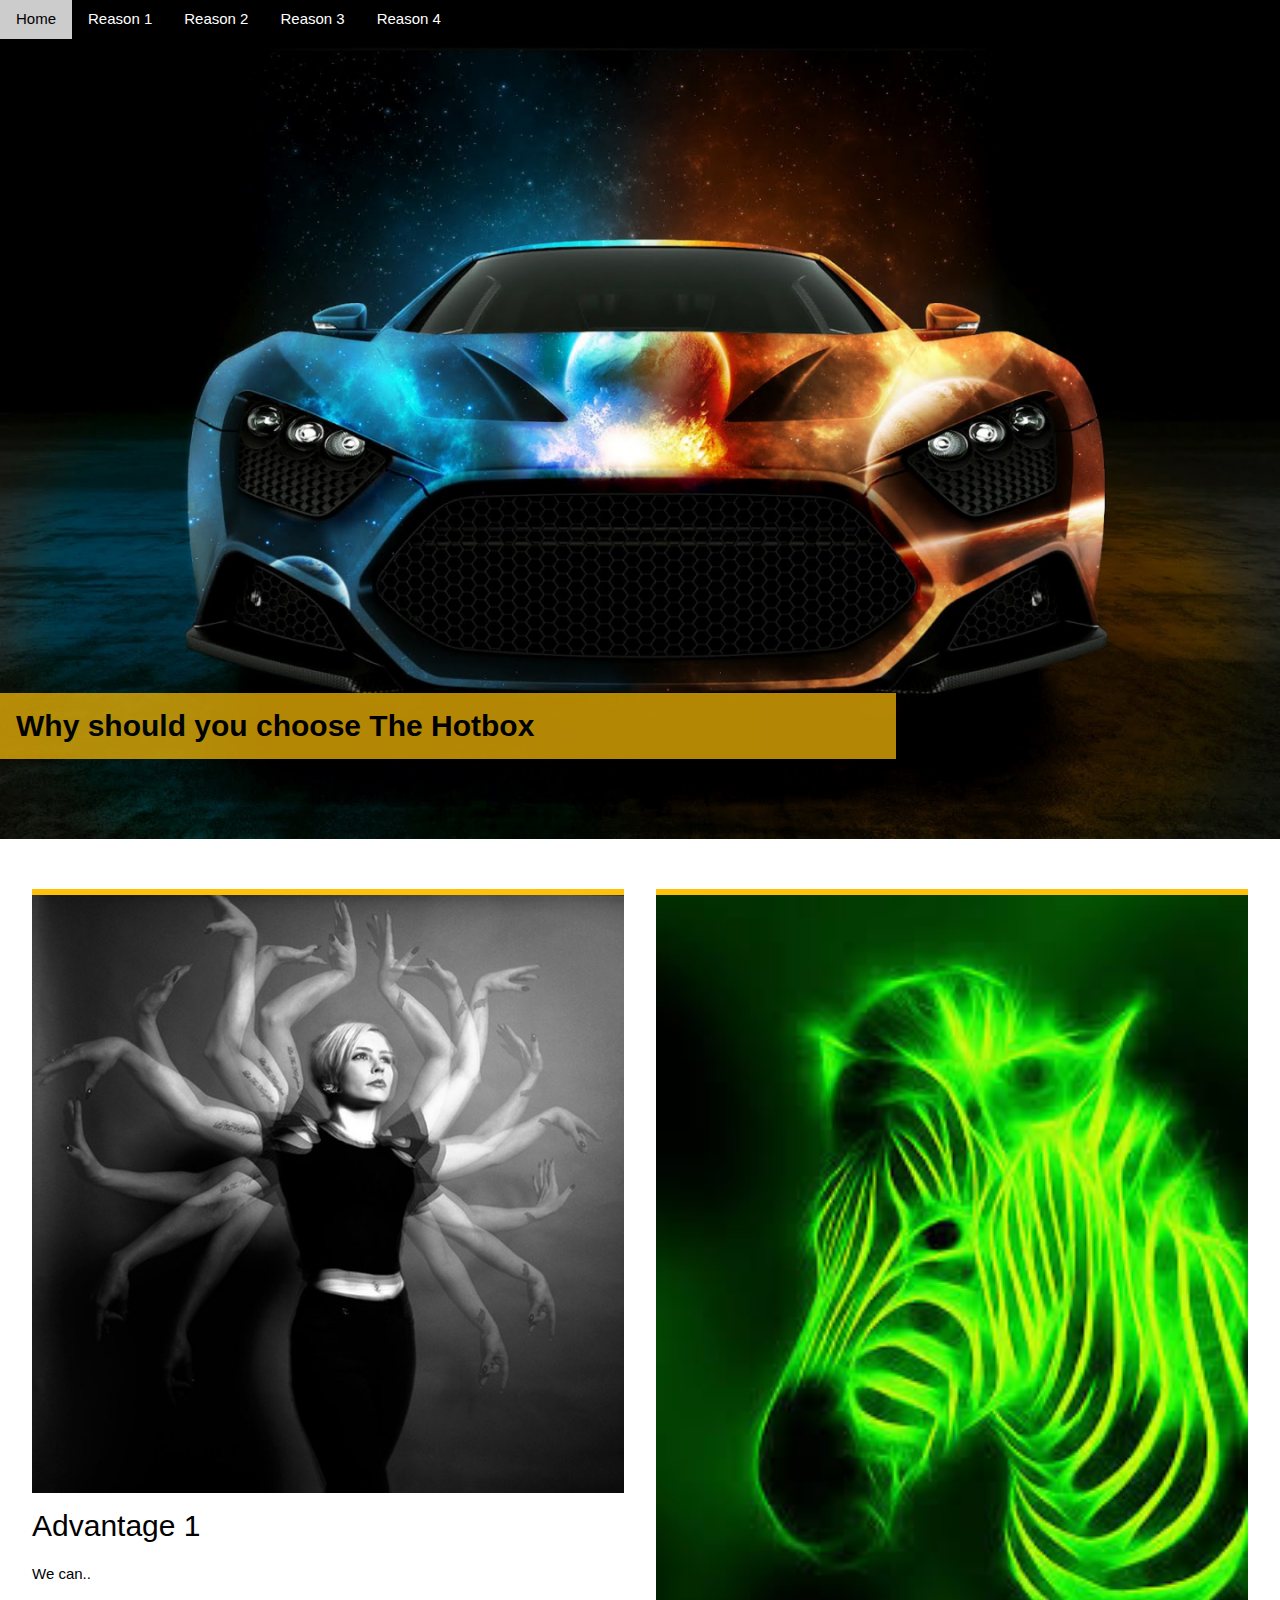
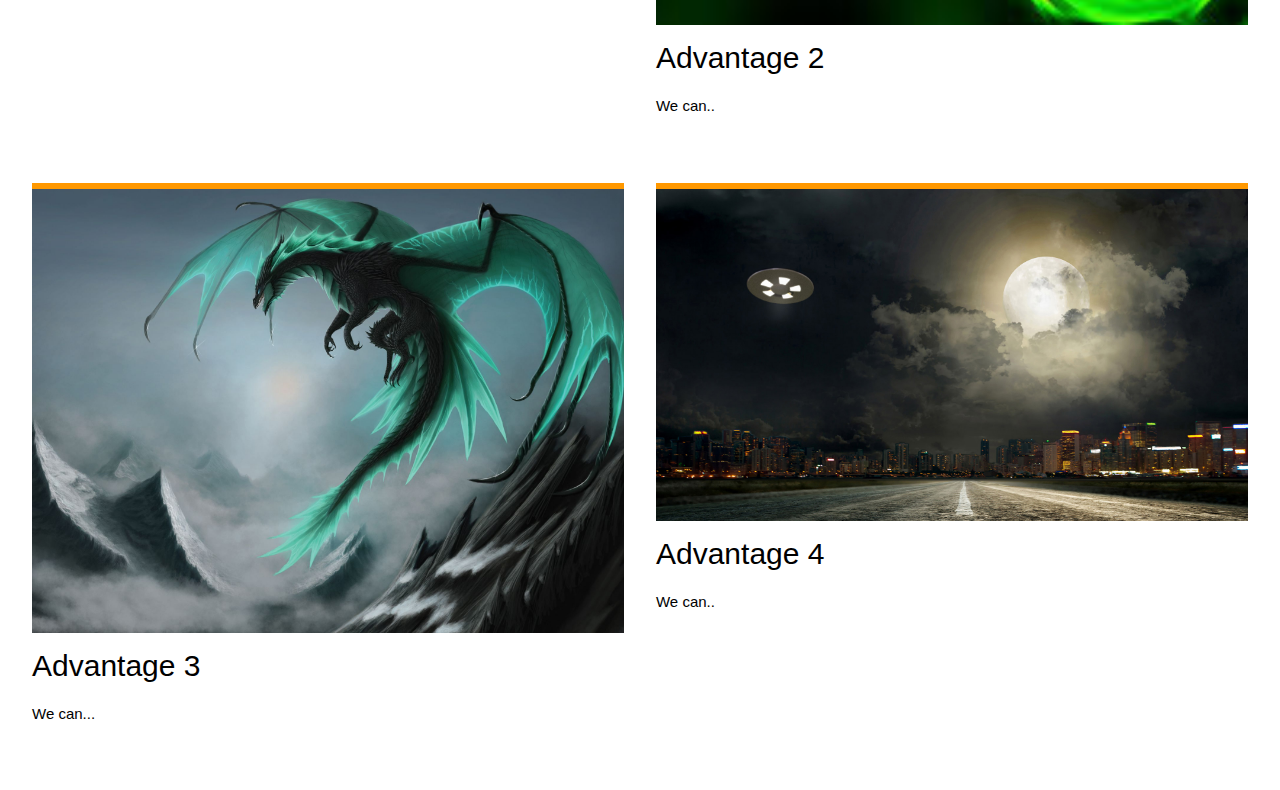
<file: frontend/demo.html>
<!DOCTYPE html>
<html>
<title>W3.CSS Template</title>
<meta charset="UTF-8">
<meta name="viewport" content="width=device-width, initial-scale=1">
<link rel="stylesheet" href="https://www.w3schools.com/w3css/4/w3.css">
<body>
<div class="w3-bar w3-black">
	<a href="#" class="w3-bar-item w3-button">Home</a>
	<a href="#" class="w3-bar-item w3-button">Reason 1</a>
	<a href="#" class="w3-bar-item w3-button">Reason 2</a>
	<a href="#" class="w3-bar-item w3-button">Reason 3</a>
	<a href="#" class="w3-bar-item w3-button">Reason 4</a>
</div>
<div class="w3-display-container" style="margin-bottom:50px">
	<img src="Image/car.jpg" style="width:100%">
	<div class="w3-display-bottomleft w3-container w3-amber w3-hover-orange w3-hide-small"
	 style="bottom:10%;opacity:0.7;width:70%">
	<h2><b>Why should you choose The Hotbox</b></h2>
</div>
</div>

<div class="w3-row w3-container" style="margin:50px 0">
<div class="w3-half w3-container">
	<div class="w3-topbar w3-border-amber">
		<img src="Image/sp1.jpg" style="width:100%">
		<h2>Advantage 1</h2>
		<p>We can..</p>
	</div>
</div>

<div class="w3-half w3-container">
	<div class="w3-topbar w3-border-amber">
		<img src="Image/sp2.jpeg" style="width:100%">
		<h2>Advantage 2</h2>
		<p>We can..</p>
	</div>
</div>
</div>

<div class="w3-row w3-container" style="margin:50px 0">
<div class="w3-half w3-container">
	<div class="w3-topbar w3-border-orange">
		<img src="Image/sp3.jpg" style="width:100%">
		<h2>Advantage 3</h2>
		<p>We can...</p>
	</div>
</div>

<div class="w3-half w3-container">
	<div class="w3-topbar w3-border-orange">
		<img src="Image/sp4.jpg" style="width:100%">
		<h2>Advantage 4</h2>
		<p>We can..</p>
		</div>
</div>
</div>

</body>
</html>
</file>
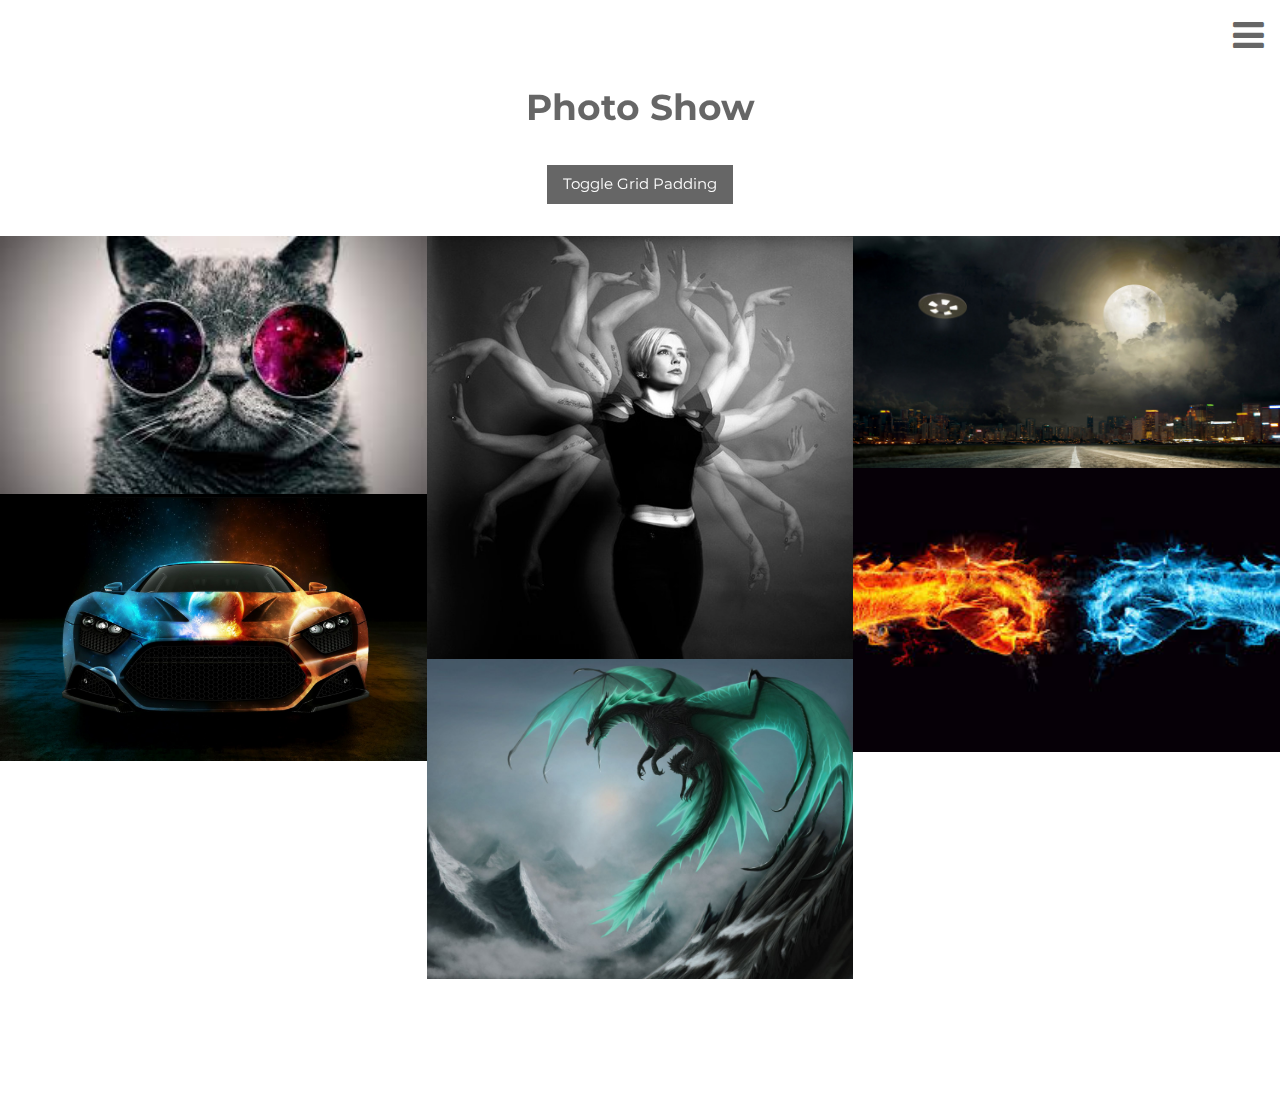
<file: frontend/photo.html>
<!DOCTYPE html>
<html>
<title>W3.CSS Template</title>
<meta charset="UTF-8">
<meta name="viewport" content="width=device-width, initial-scale=1">
<link rel="stylesheet" href="https://www.w3schools.com/w3css/4/w3.css">
<link rel="stylesheet" href="https://fonts.googleapis.com/css?family=Montserrat">
<link rel="stylesheet" href="https://cdnjs.cloudflare.com/ajax/libs/font-awesome/4.7.0/css/font-awesome.min.css">
<style>
body,h1 {font-family: "Montserrat", sans-serif}
img {margin-bottom: -7px}
.w3-row-padding img {margin-bottom: 12px}
</style>
<body>

<!-- !PAGE CONTENT! -->
<div class="w3-content" style="max-width:1500px">

  <!-- Sidebar -->
  <nav class="w3-sidebar w3-black w3-animate-top w3-xxlarge" style="display:none;padding-top:150px" id="mySidebar">
    <a href="javascript:void(0)" onclick="w3_close()" class="w3-button w3-black w3-xxlarge w3-padding w3-display-topright" style="padding:6px 24px">
      <i class="fa fa-remove"></i>
    </a>
    <div class="w3-bar-block w3-center">
      <a href="#" class="w3-bar-item w3-button w3-text-grey w3-hover-black">About</a>
      <a href="#" class="w3-bar-item w3-button w3-text-grey w3-hover-black">Photos</a>
    </div>
  </nav>
  
<!-- Header -->
<div class="w3-opacity">
<span class="w3-button w3-xxlarge w3-white w3-right" onclick="w3_open()"><i class="fa fa-bars"></i></span> 
<div class="w3-clear"></div>
<header class="w3-center w3-margin-bottom">
  <h1><b>Photo Show</b></h1>
  <p class="w3-padding-16"><button class="w3-button w3-black" onclick="myFunction()">Toggle Grid Padding</button></p>
</header>
</div>

<!-- Photo Grid -->
<div class="w3-row" id="myGrid" style="margin-bottom:128px">
  <div class="w3-third">
    <img src="Image/cat.jpg" style="width:100%">
    <img src="Image/car.jpg" style="width:100%">
  </div>

  <div class="w3-third">
    <img src="Image/sp1.jpg" style="width:100%">
    <img src="Image/sp3.jpg" style="width:100%">
  </div>

  <div class="w3-third">
    <img src="Image/sp4.jpg" style="width:100%">
    <img src="Image/hand.jpg" style="width:100%">
  </div>
</div>

<!-- End Page Content -->
</div>

 
<script>
// Toggle grid padding
function myFunction() {
  var x = document.getElementById("myGrid");
  if (x.className === "w3-row") {
    x.className = "w3-row-padding";
  } else { 
    x.className = x.className.replace("w3-row-padding", "w3-row");
  }
}
  // Open and close sidebar
  function w3_open() {
    document.getElementById("mySidebar").style.width = "100%";
    document.getElementById("mySidebar").style.display = "block";
  }
  
  function w3_close() {
    document.getElementById("mySidebar").style.display = "none";
  }
</script>

</body>
</html>
</file>
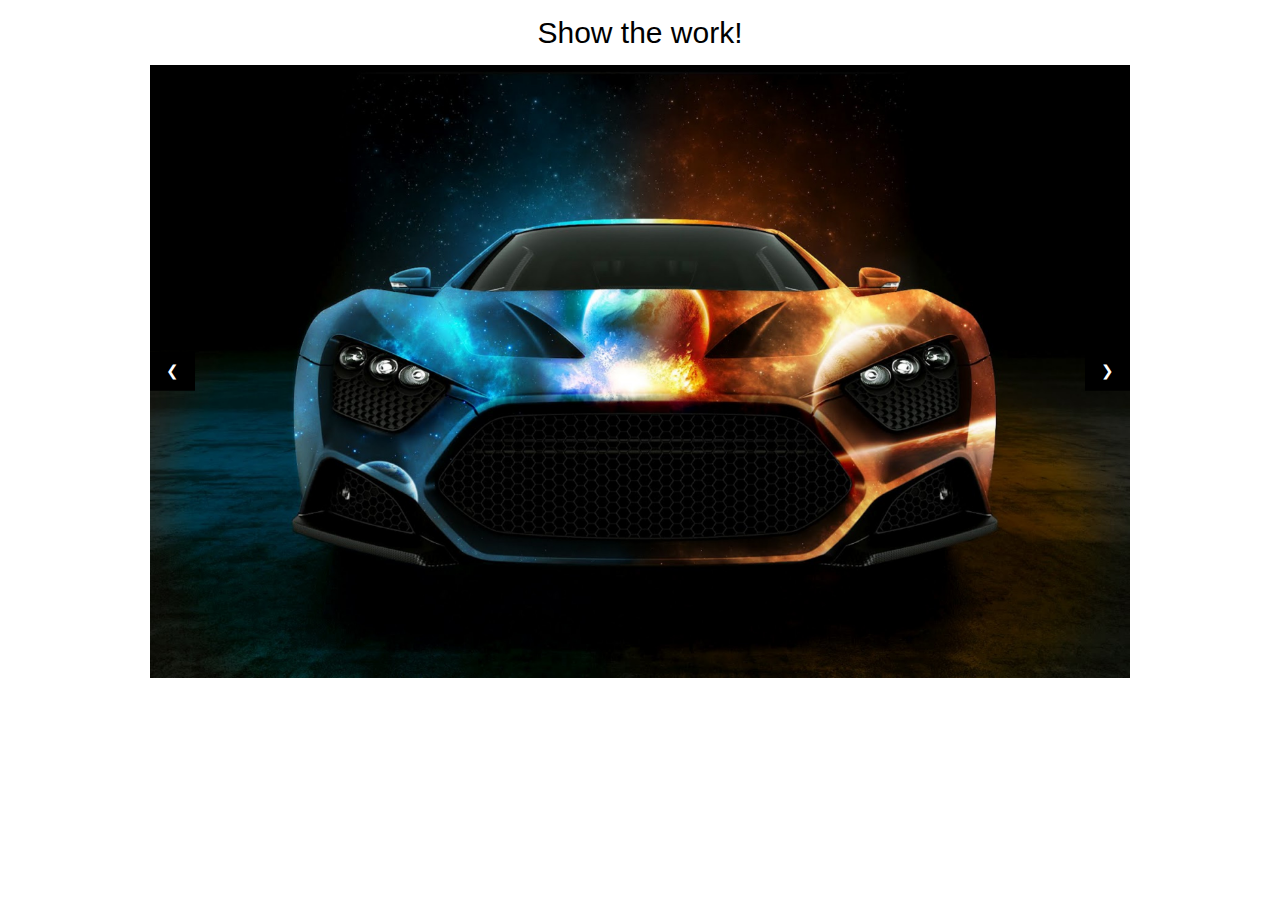
<file: frontend/show.html>
<!DOCTYPE html>
<html>
<title>W3.CSS</title>
<meta name="viewport" content="width=device-width, initial-scale=1">
<link rel="stylesheet" href="https://www.w3schools.com/w3css/4/w3.css">
<style>
.mySlides {display:none;}
</style>
<body>

<h2 class="w3-center">Show the work!</h2>

<div class="w3-content w3-display-container">
	<img class="mySlides" src="Image/car.jpg" style="width:100%">
	<img class="mySlides" src="Image/sp1.jpg" style="width:100%">
	<img class="mySlides" src="Image/sp3.jpg" style="width:100%">
	<img class="mySlides" src="Image/sp4.jpg" style="width:100%">

	<button class="w3-button w3-black w3-display-left" onclick="plusDivs(-1)">&#10094;</button>
	<button class="w3-button w3-black w3-display-right" onclick="plusDivs(1)">&#10095;</button>
</div>

<script>
var slideIndex = 1;
showDivs(slideIndex);

function plusDivs(n) {
	showDivs(slideIndex += n);
}

function showDivs(n) {
	var i;
	var x = document.getElementsByClassName("mySlides");
	if (n > x.length) {slideIndex = 1}
	if (n < 1) {slideIndex = x.length}
	for (i = 0; i < x.length; i++) {
		x[i].style.display = "none";  
	}
	x[slideIndex-1].style.display = "block";  
}
</script>

</body>
</html>
</file>
